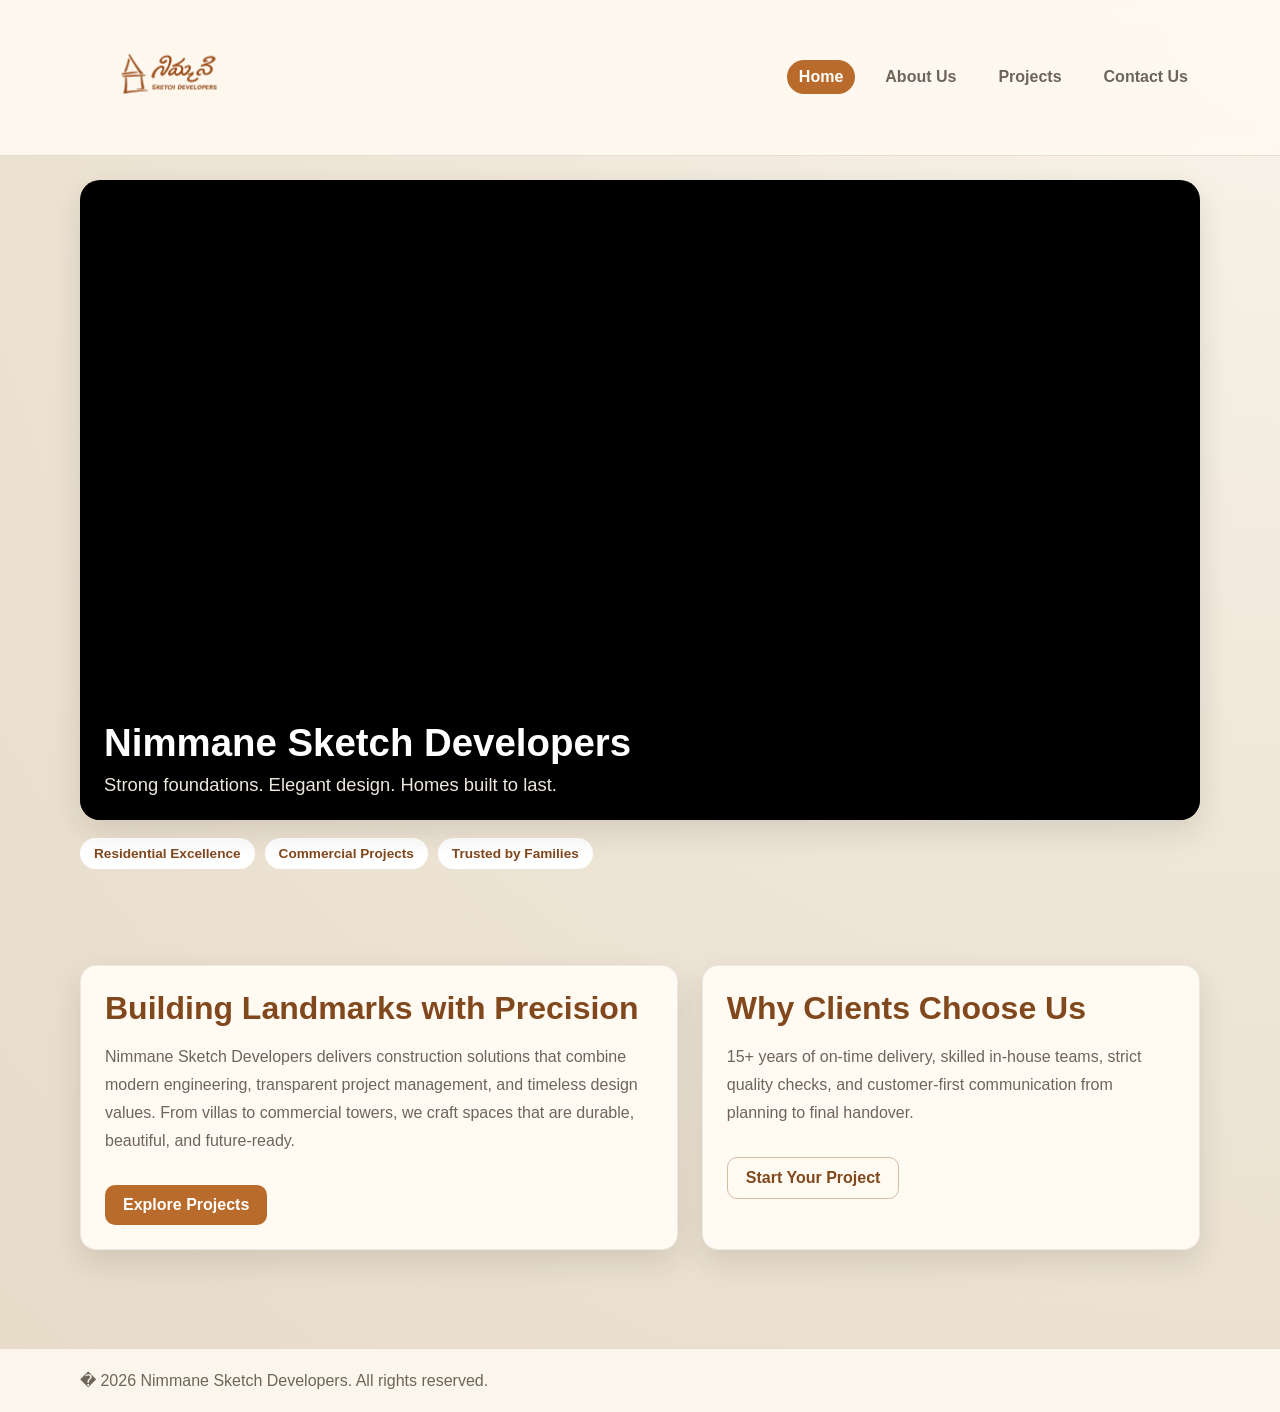
<file: Nammane_sketch_developpers/index.html>
<!doctype html>
<html lang="en">
  <head>
    <meta charset="UTF-8" />
    <meta name="viewport" content="width=device-width, initial-scale=1.0" />
    <title>Nimmane Sketch Developers | Home</title>
    <link rel="stylesheet" href="styles.css" />
  </head>
  <body>
    <header class="site-header">
      <div class="container nav-wrap">
        <a class="brand" href="index.html"
          ><img
            class="brand-logo logo"
            src="mane_logo.png"
            alt="Nimmane Sketch Developers Logo"
        /></a>
        <nav class="nav-links">
          <a class="active" href="index.html">Home</a>
          <a href="about.html">About Us</a>
          <a href="projects.html">Projects</a>
          <a href="contact.html">Contact Us</a>
        </nav>
      </div>
    </header>

    <main>
      <section class="hero section">
        <div class="container">
          <div class="video-hero">
            <video id="heroVideo" muted autoplay playsinline></video>
            <div class="video-overlay">
              <h1 id="heroTitle"></h1>
              <p id="heroTagline"></p>
            </div>
          </div>
          <div class="badge-row">
            <span class="badge">Residential Excellence</span>
            <span class="badge">Commercial Projects</span>
            <span class="badge">Trusted by Families</span>
          </div>
        </div>
      </section>

      <section class="section">
        <div class="container split">
          <article class="card" style="padding: 24px">
            <h2 class="section-title">Building Landmarks with Precision</h2>
            <p class="lead">
              Nimmane Sketch Developers delivers construction solutions that
              combine modern engineering, transparent project management, and
              timeless design values. From villas to commercial towers, we craft
              spaces that are durable, beautiful, and future-ready.
            </p>
            <a class="btn" href="projects.html">Explore Projects</a>
          </article>
          <article class="card" style="padding: 24px">
            <h2 class="section-title">Why Clients Choose Us</h2>
            <p class="lead">
              15+ years of on-time delivery, skilled in-house teams, strict
              quality checks, and customer-first communication from planning to
              final handover.
            </p>
            <a class="btn outline" href="contact.html">Start Your Project</a>
          </article>
        </div>
      </section>
    </main>

    <footer class="site-footer">
      <div class="container">
        � 2026 Nimmane Sketch Developers. All rights reserved.
      </div>
    </footer>

    <script src="script.js"></script>
  </body>
</html>
</file>
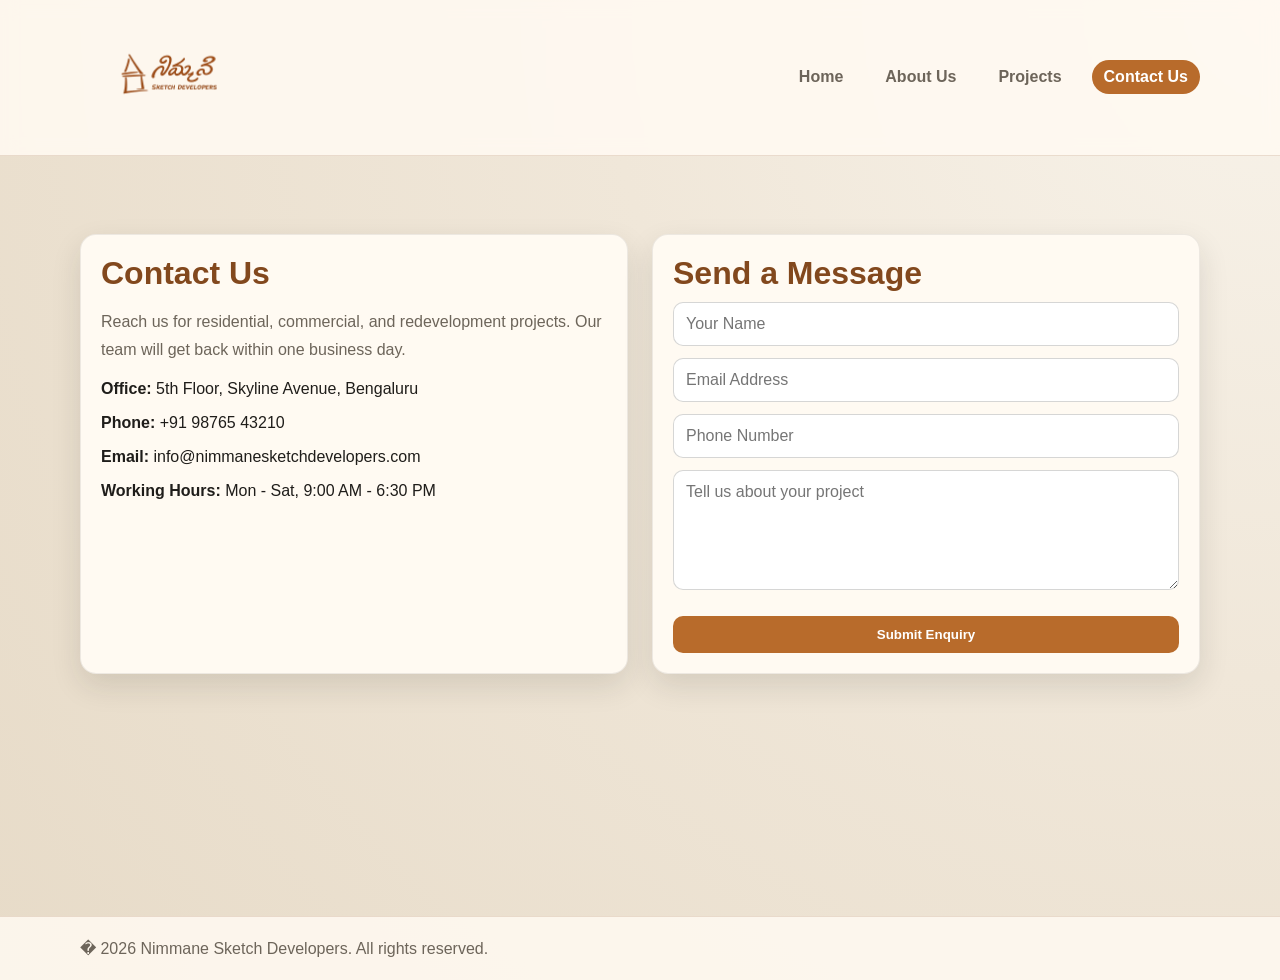
<file: Nammane_sketch_developpers/contact.html>
<!doctype html>
<html lang="en">
  <head>
    <meta charset="UTF-8" />
    <meta name="viewport" content="width=device-width, initial-scale=1.0" />
    <title>Nimmane Sketch Developers | Contact Us</title>
    <link rel="stylesheet" href="styles.css" />
  </head>
  <body>
    <header class="site-header">
      <div class="container nav-wrap">
        <a class="brand" href="index.html"
          ><img
            class="brand-logo logo"
            src="mane_logo.png"
            alt="Nimmane Sketch Developers Logo"
        /></a>
        <nav class="nav-links">
          <a href="index.html">Home</a>
          <a href="about.html">About Us</a>
          <a href="projects.html">Projects</a>
          <a class="active" href="contact.html">Contact Us</a>
        </nav>
      </div>
    </header>

    <main>
      <section class="section">
        <div class="container contact-grid">
          <article class="contact-card card">
            <h1 class="section-title">Contact Us</h1>
            <p class="lead">
              Reach us for residential, commercial, and redevelopment projects.
              Our team will get back within one business day.
            </p>
            <p><strong>Office:</strong> 5th Floor, Skyline Avenue, Bengaluru</p>
            <p><strong>Phone:</strong> +91 98765 43210</p>
            <p><strong>Email:</strong> info@nimmanesketchdevelopers.com</p>
            <p><strong>Working Hours:</strong> Mon - Sat, 9:00 AM - 6:30 PM</p>
          </article>

          <article class="contact-card card">
            <h2 class="section-title">Send a Message</h2>
            <form>
              <input type="text" placeholder="Your Name" required />
              <input type="email" placeholder="Email Address" required />
              <input type="tel" placeholder="Phone Number" required />
              <textarea
                placeholder="Tell us about your project"
                required
              ></textarea>
              <button class="btn" type="submit">Submit Enquiry</button>
            </form>
          </article>
        </div>
      </section>
    </main>

    <footer class="site-footer">
      <div class="container">
        � 2026 Nimmane Sketch Developers. All rights reserved.
      </div>
    </footer>
  </body>
</html>
</file>
<file: Nammane_sketch_developpers/styles.css>
/*
  Nimmane Sketch Developers - Shared Styles
*/
:root {
  --bg: #f4f0e8;
  --surface: #fffaf2;
  --surface-2: #efe3d1;
  --text: #1f1d1a;
  --muted: #6d655a;
  --brand: #b86b2b;
  --brand-dark: #82481d;
  --accent: #2f5f4f;
  --shadow: 0 12px 30px rgba(31, 29, 26, 0.12);
  --radius: 16px;
}

* {
  box-sizing: border-box;
}

html,
body {
  margin: 0;
  padding: 0;
  font-family: "Trebuchet MS", "Segoe UI", sans-serif;
  color: var(--text);
  background: radial-gradient(
    circle at top right,
    #f8f3ea 0%,
    #f0e7d9 42%,
    #e7dbc8 100%
  );
}

a {
  color: inherit;
  text-decoration: none;
}

.container {
  width: min(1120px, 92%);
  margin: 0 auto;
}

.site-header {
  position: sticky;
  top: 0;
  z-index: 50;
  backdrop-filter: blur(8px);
  background: rgba(255, 250, 242, 0.88);
  border-bottom: 1px solid rgba(130, 72, 29, 0.16);
}

.nav-wrap {
  display: flex;
  justify-content: space-between;
  align-items: center;
  padding: 14px 0;
}

.brand {
  display: inline-flex;
  align-items: center;
}

.brand-logo {
  width: 190px;
  max-width: 42vw;
  height: auto;
  display: block;
}

.nav-links {
  display: flex;
  gap: 18px;
  flex-wrap: wrap;
}

.nav-links a {
  padding: 8px 12px;
  border-radius: 999px;
  font-weight: 600;
  color: var(--muted);
  transition: 0.2s ease;
}

.nav-links a:hover,
.nav-links a.active {
  background: var(--brand);
  color: #fff;
}

main {
  min-height: calc(100vh - 180px);
}

.section {
  padding: 58px 0;
}

.card {
  background: var(--surface);
  border: 1px solid rgba(31, 29, 26, 0.08);
  border-radius: var(--radius);
  box-shadow: var(--shadow);
}

.hero {
  padding: 24px 0 38px;
}

.video-hero {
  position: relative;
  border-radius: 20px;
  overflow: hidden;
  box-shadow: var(--shadow);
  background: #000;
}

.video-hero video {
  width: 100%;
  height: min(72vh, 640px);
  object-fit: cover;
  display: block;
}

.video-overlay {
  position: absolute;
  inset: auto 0 0 0;
  padding: 24px;
  background: linear-gradient(
    180deg,
    rgba(0, 0, 0, 0) 6%,
    rgba(0, 0, 0, 0.72) 96%
  );
  color: #fff;
}

.video-overlay h1 {
  margin: 0;
  font-size: clamp(1.45rem, 3vw, 2.4rem);
  line-height: 1.2;
}

.video-overlay p {
  margin: 8px 0 0;
  font-size: clamp(0.95rem, 2vw, 1.15rem);
  color: #ece7dd;
}

.badge-row {
  display: flex;
  gap: 10px;
  flex-wrap: wrap;
  margin-top: 18px;
}

.badge {
  background: #fff;
  color: var(--brand-dark);
  border-radius: 999px;
  padding: 8px 14px;
  font-weight: 700;
  font-size: 0.85rem;
}

.split {
  display: grid;
  grid-template-columns: 1.2fr 1fr;
  gap: 24px;
}

.section-title {
  margin: 0 0 10px;
  font-size: clamp(1.3rem, 3vw, 2rem);
  color: var(--brand-dark);
}

.lead {
  color: var(--muted);
  line-height: 1.75;
}

.btn {
  display: inline-block;
  margin-top: 14px;
  padding: 11px 18px;
  border-radius: 10px;
  background: var(--brand);
  color: #fff;
  font-weight: 700;
  border: none;
  cursor: pointer;
}

.btn.outline {
  background: transparent;
  color: var(--brand-dark);
  border: 1px solid rgba(130, 72, 29, 0.35);
}

.board-section .container {
  width: min(1280px, 97%);
}

.board-section {
  padding: 12px 0 8px;
}

.board-section .section-title {
  margin-bottom: 2px;
}

.board-section .lead {
  margin: 0 0 8px;
  line-height: 1.4;
}

.board-grid {
  display: grid;
  grid-template-columns: repeat(6, minmax(0, 1fr));
  gap: 12px;
}

.member-card {
  grid-column: span 2;
  position: relative;
  border-radius: 16px;
  overflow: hidden;
  min-height: 150px;
  background: #c9baa7;
  box-shadow: var(--shadow);
}

.member-card:nth-child(4) {
  grid-column: 2 / span 2;
}

.member-card:nth-child(5) {
  grid-column: 4 / span 2;
}

.member-card img {
  width: 100%;
  height: 100%;
  object-fit: cover;
  display: block;
  transition: transform 0.35s ease;
}

.member-overlay {
  position: absolute;
  inset: auto 0 0 0;
  transform: translateY(calc(100% - 66px));
  transition: transform 0.35s ease;
  padding: 18px;
  background: linear-gradient(180deg, rgba(0, 0, 0, 0.08), rgba(0, 0, 0, 0.86));
  color: #fff;
}

.member-card:hover img {
  transform: scale(1.16);
}

.member-card:hover .member-overlay {
  transform: translateY(0);
}

.member-overlay h3 {
  margin: 0 0 6px;
  font-size: 1.1rem;
}

.member-overlay p {
  margin: 0;
  font-size: 0.92rem;
  color: #ececec;
  line-height: 1.45;
}

.slider-shell {
  position: relative;
  overflow: hidden;
  border-radius: 18px;
  background: #181818;
  box-shadow: var(--shadow);
}

.project-stage {
  width: 100%;
  aspect-ratio: 16 / 9;
  background: #131313;
  display: block;
}

.project-stage img,
.project-stage video {
  width: 100%;
  height: 100%;
  object-fit: cover;
}

.slider-controls {
  display: flex;
  justify-content: space-between;
  gap: 12px;
  margin-top: 14px;
}

.control-btn {
  border: 0;
  border-radius: 10px;
  padding: 12px;
  font-weight: 700;
  background: var(--brand-dark);
  color: #fff;
  cursor: pointer;
}

.side-btn {
  position: absolute;
  top: 50%;
  transform: translateY(-50%);
  width: 46px;
  height: 46px;
  padding: 0;
  border-radius: 50%;
  background: rgba(24, 24, 24, 0.72);
  border: 1px solid rgba(255, 255, 255, 0.45);
  font-size: 1.45rem;
  line-height: 1;
  z-index: 5;
}

.side-btn:hover {
  background: rgba(130, 72, 29, 0.9);
}

.left-btn {
  left: 12px;
}

.right-btn {
  right: 12px;
}

.project-details,
.feedback-card,
.contact-card {
  padding: 20px;
  margin-top: 20px;
}

.feedback-media {
  width: 100%;
  border-radius: 14px;
  margin-top: 10px;
}

.contact-grid {
  display: grid;
  grid-template-columns: 1fr 1fr;
  gap: 24px;
}

form {
  display: grid;
  gap: 12px;
}

input,
textarea {
  width: 100%;
  padding: 12px;
  border-radius: 10px;
  border: 1px solid rgba(31, 29, 26, 0.18);
  font: inherit;
  background: #fff;
}

textarea {
  min-height: 120px;
  resize: vertical;
}

.site-footer {
  border-top: 1px solid rgba(130, 72, 29, 0.16);
  margin-top: 40px;
  padding: 22px 0;
  color: var(--muted);
  background: rgba(255, 250, 242, 0.86);
}

@media (max-width: 920px) {
  .split,
  .contact-grid {
    grid-template-columns: 1fr;
  }

  .board-grid {
    grid-template-columns: repeat(2, minmax(0, 1fr));
  }

  .member-card {
    grid-column: auto;
  }

  .member-card:nth-child(4),
  .member-card:nth-child(5) {
    grid-column: auto;
  }

  .video-hero video {
    height: min(56vh, 460px);
  }
}

@media (max-width: 620px) {
  .board-grid {
    grid-template-columns: 1fr;
  }
}
</file>
